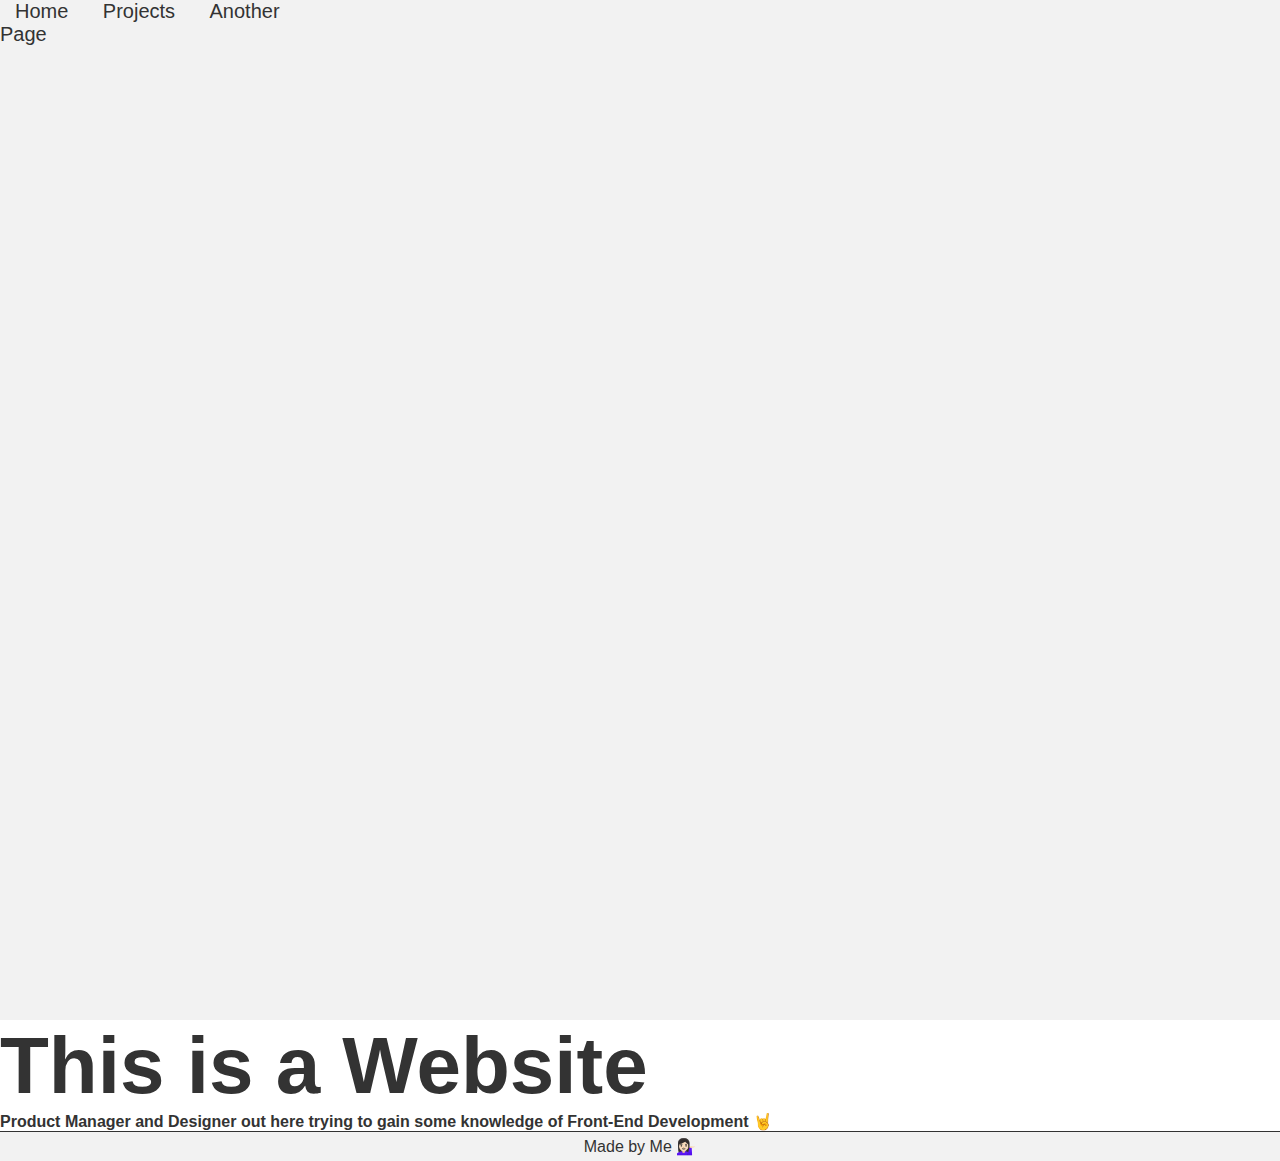
<file: index.html>
<!DOCTYPE html>
<html>
  <head>
      <style>

          *{
                margin: 0px;
                padding: 0px;
            }
        
        h1 {
                margin-top: 0px;
            }
        
        </style>
    <meta charset="utf-8" />
    <title>Another Website</title>
    <meta name="This is a Website" content="Project" />
    <link href="https://fonts.googleapis.com/css?family=Roboto&display=swap" rel="stylesheet">
    <link rel="stylesheet" href="style.css"/>
 
  </head>

  <body>
  <header>
    <div class="container">
      <div class="menu"> 

        <div class="topNav">
          <a href="index.html">Home</a>
          <a href="projectone.html">Projects</a>
          <a href="projectwo.html">Another Page</a>
        </div>
        </div> 
  </header>

            <div class="title" id = "myName">
              <h1>This is a Website</h1></div>
              <div class="description" id="about"><h2>Product Manager and Designer out here trying to gain some knowledge of Front-End Development 🤘 </h2></div>
       
           
         <footer>
          <div class="box" id = "footer"> Made by Me 💁🏻‍♀️ </div>

        </footer>
      </div>
    </body>
</html>
</file>
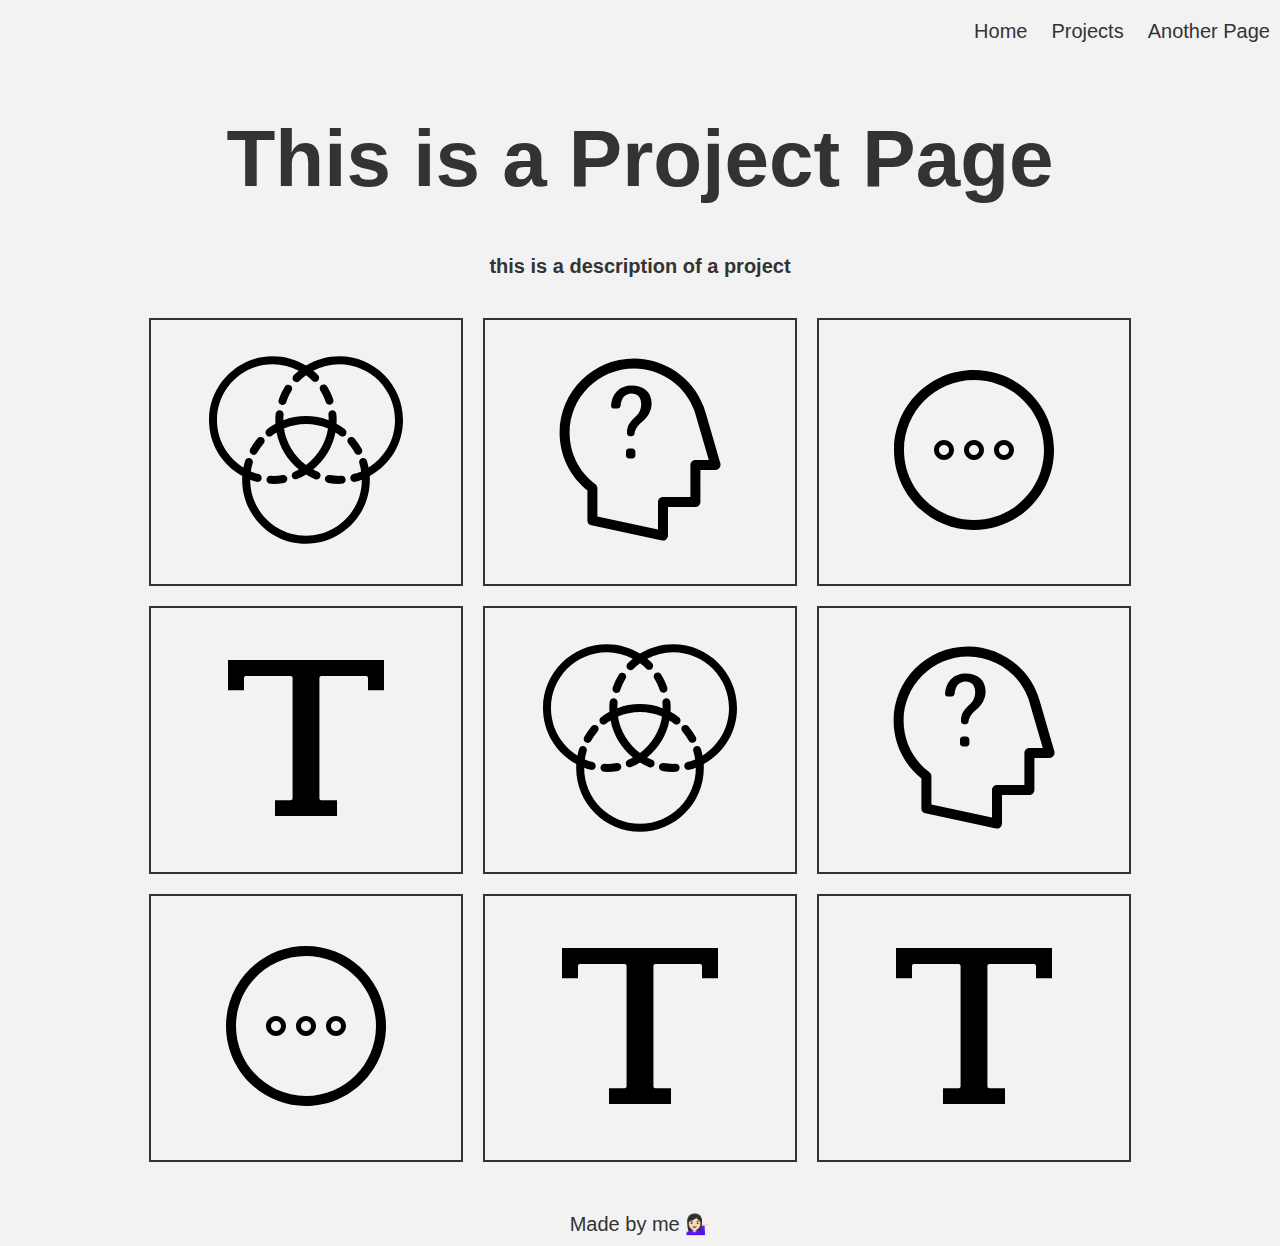
<file: projectone.html>
<!DOCTYPE html>
<html>
  <head>
      <style>

          *{
                margin: 0px;
                padding: 0px;
            }
        
        h1 {
                margin-top: 0px;
            }
        
        </style>
    <meta charset="utf-8" />
    <title>Another Website</title>
    <meta name="This is another page of another Website" content="Project One" />
    <link href="https://fonts.googleapis.com/css?family=Roboto&display=swap" rel="stylesheet">
    <link rel="stylesheet" href="projectone.css"/>
 
  </head>
  <body>
      <div class="container">
          <div class="menu"> 

            <div class="topNav">
              <a href="index.html">Home</a>
              <a href="projectone.html">Projects</a>
              <a href="projectwo.html">Another Page</a>
            </div>
            </div>

            <div class ="title">
              <div id="title">
              <h1> This is a Project Page </h1>
            </div>
            <div id = "description">
              <h2>this is a description of a project</h2>
            </div>
            </div>

          

            <div class = "projectContainer">
              <div class = "projects" id = "one"><a href="projectone.html" target="_blank" > <img alt="Project 1" src="Images/design.svg" width="200" height="200"></a></div>
              <div class = "projects" id = "two"><a href="projecttwo.html" target="_blank" > <img alt="Project 2" src="Images/about.svg"width="200" height="200"></a></div>
              <div class = "projects" id = "three"><a href="projectthree.html" target="_blank" ><img alt="Project 3" src="Images/comingsoon.svg"width="200" height="200"></a></div>
              <div class = "projects" id = "four"><a href="projectfour.html" target="_blank" > <img alt="Project 4" src="Images/text.svg"width="200" height="200"></a></div>
              <div class = "projects" id = "five"><a href="https://www.google.com/" target="_blank" ><img alt="Project 1" src="Images/design.svg" width="200" height="200"></a></div>
              <div class = "projects" id = "six"><a href="https://www.google.com/" target="_blank" > <img alt="Project 2" src="Images/about.svg"width="200" height="200"></a></div>
              <div class = "projects" id = "seven"><a href="https://www.google.com/" target="_blank" > <img alt="Project 3" src="Images/comingsoon.svg"width="200" height="200"></a></div>
              <div class = "projects" id = "eight"><a href="https://www.google.com/" target="_blank" > <img alt="Project 4" src="Images/text.svg"width="200" height="200"></a></div>
              <div class = "projects" id = "nine"><a href="https://www.google.com/" target="_blank" > <img alt="Project 4" src="Images/text.svg"width="200" height="200"></a></div>
            </div>
          
            <div class = "footer"> Made by me 💁🏻‍♀️</div>

</div>
</body>
</html>
</file>
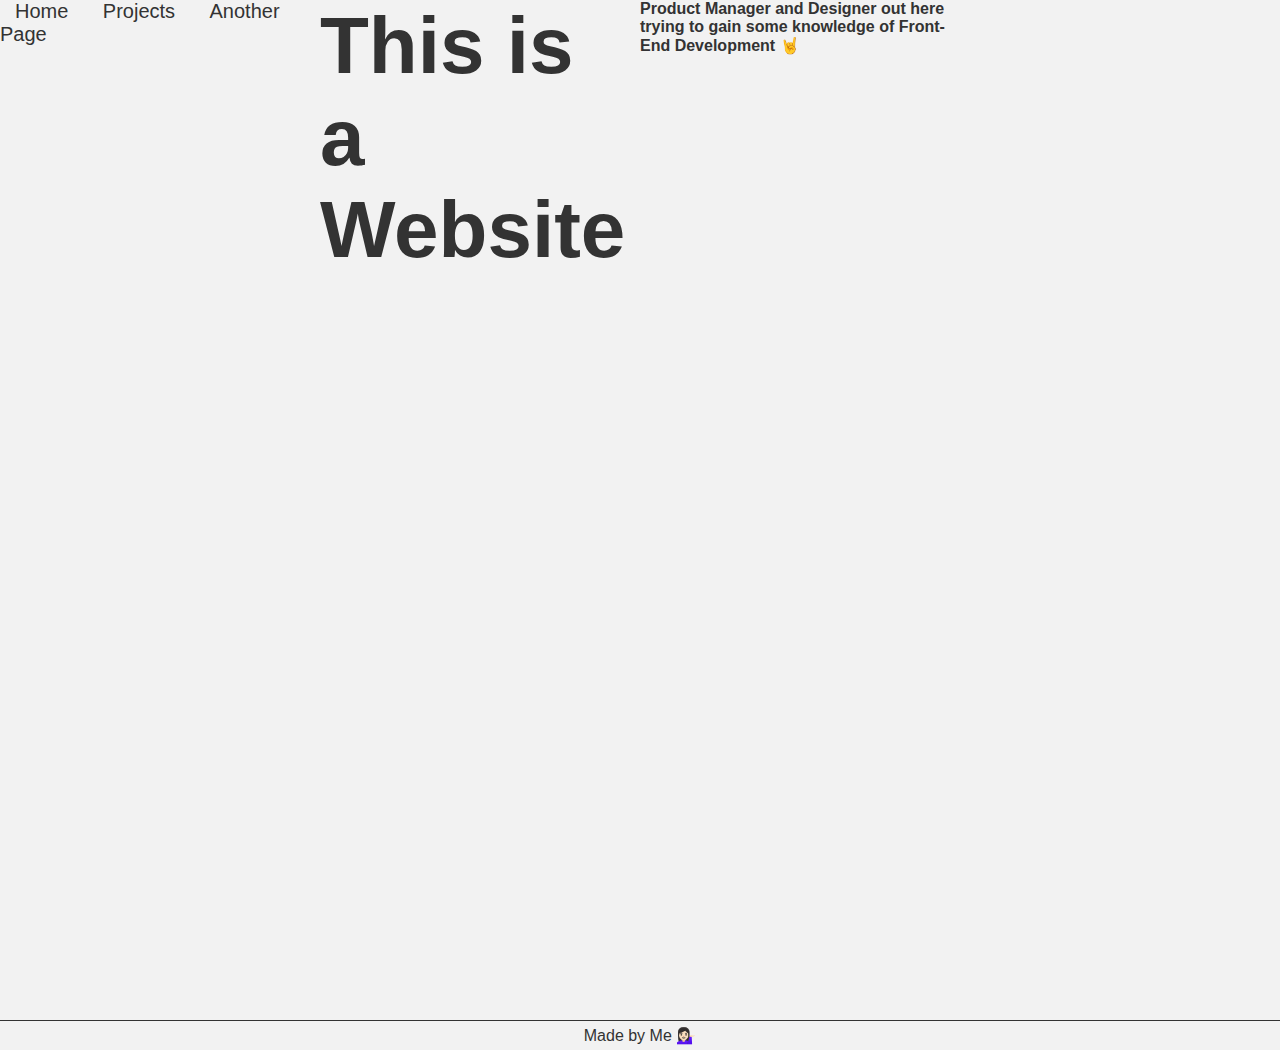
<file: projectwo.html>
<!DOCTYPE html>
<html>
  <head>
      <style>

          *{
                margin: 0px;
                padding: 0px;
            }
        
        h1 {
                margin-top: 0px;
            }
        
        </style>
    <meta charset="utf-8" />
    <title>Another Website</title>
    <meta name="This is a Website" content="Project" />
    <link href="https://fonts.googleapis.com/css?family=Roboto&display=swap" rel="stylesheet">
    <link rel="stylesheet" href="style.css"/>
 
  </head>
  <body>
      <div class="container">
        <div class="menu"> 

          <div class="topNav">
            <a href="index.html">Home</a>
            <a href="projectone.html">Projects</a>
            <a href="projectwo.html">Another Page</a>
          </div>
          </div>


            <div class="title" id = "myName">
              <h1>This is a Website</h1></div>
              <div class="description" id="about"><h2>Product Manager and Designer out here trying to gain some knowledge of Front-End Development 🤘 </h2></div>

         
          <div class="box" id = "footer"> Made by Me 💁🏻‍♀️ </div>
          </div>
        
  </body>

</html>
</file>
<file: style.css>
@font-face {
  font-family: Calibre;
  src: url(../fonts/calibre-medium-webfont.eot);
  src: url(../fonts/calibre-medium-webfont.eot?#iefix) format('embedded-opentype'), url(../fonts/calibre-medium-webfont.woff) format('woff'), url(../fonts/calibre-medium-webfont.ttf) format('truetype'), url(../fonts/calibre-medium-webfont.svg#Calibre) format('svg');
  font-weight: 500;
  font-style: normal
}
@font-face {
  font-family: Calibre;
  src: url(../fonts/calibre-regular-webfont.eot);
  src: url(../fonts/calibre-regular-webfont.eot?#iefix) format('embedded-opentype'), url(../fonts/calibre-regular-webfont.woff) format('woff'), url(../fonts/calibre-regular-webfont.ttf) format('truetype'), url(../fonts/calibre-regular-webfont.svg#calibre_regularregular) format('svg');
  font-weight: 400;
  font-style: normal
}
@font-face {
  font-family: Calibre;
  src: url(../fonts/calibre-semibold-webfont.eot);
  src: url(../fonts/calibre-semibold-webfont.eot?#iefix) format('embedded-opentype'), url(../fonts/calibre-semibold-webfont.woff) format('woff'), url(../fonts/calibre-semibold-webfont.ttf) format('truetype'), url(../fonts/calibre-semibold-webfont.svg#calibresemibold) format('svg');
  font-weight: 800;
  font-style: normal
}


h1 {
    color: #333;
    font-family: 'calibre-semibold-webfont', sans-serif;
    font-size: 80px;
  
  }

 h2 {
  color: #333;
  font-family: 'Roboto-light', sans-serif;
  font-size: 16px;
  

 } 

a {
  text-decoration:none; 
    color: #333;
    font-family: 'Roboto-light', sans-serif;
    font-size: 20px;
    margin: 15px;
    
    
  }
  
  a:hover {
    color: #000000;
  }
  
  a:active {
    color: purple;
  }

  body {
    color: #333;
    font-family: 'calibre-semibold-webfont', sans-serif;

  }
  
  .container {
    display: grid;
    width: 100%;
    grid-template-columns: repeat(4, 1fr);
    grid-template-rows: 60px 200px 700px 60px;
    background-color: #f2f2f2;
      
    }

    .box {
      text-align: center;
      
    }
    
    #menu { 
      grid-area: 1 / 1 / 2 / 5;
         

     }

     #myTopnav {
      text-align: right;
      border-bottom: 1px solid #333;
      padding: 5px; 
    }


    #title { 
      grid-area: 2 / 1 / 3 / 5;
      background-color: #f2f2f2;
      padding: 50px;

     }

         
.box #about {
  display: block;
  text-align: center;
  padding-top: 30px;
  align-items: center;
}
    
    #projects { 
      grid-area: 3 / 1 / 5 / 5;
      background-color: #f2f2f2;
      display: flex;
      flex-flow: row wrap;
      justify-content: center;
      padding: 30px;
      cursor:pointer;
     
    }

     #projects .myProjects {
      width: 30%;
      height: relative;
      display: inline-block;
      text-align:center;
      margin: 50px;
      border: 1px solid #333;
      border-radius: 25px;
      box-shadow: 0 0 16px 0 rgba(19, 25, 27, 0.4);
      color: #000000;

     }

     .myProjects:hover {
        background-color: #333;
       }
     


     .myProjects a {
      display: block;
      margin: 5px;
      padding:20px;
      color: #000000;
      font-size: 28px;

     
     }

     #footer { 
      grid-area: 5 / 1 / 6 / 5;
      background-color: #f2f2f2;
      border-top: 1px solid #333; 
      padding: 5px;

     }
</file>
<file: projectone.css>
@font-face {
  font-family: Calibre;
  src: url(../fonts/calibre-medium-webfont.eot);
  src: url(../fonts/calibre-medium-webfont.eot?#iefix) format('embedded-opentype'), url(../fonts/calibre-medium-webfont.woff) format('woff'), url(../fonts/calibre-medium-webfont.ttf) format('truetype'), url(../fonts/calibre-medium-webfont.svg#Calibre) format('svg');
  font-weight: 500;
  font-style: normal
}
@font-face {
  font-family: Calibre;
  src: url(../fonts/calibre-regular-webfont.eot);
  src: url(../fonts/calibre-regular-webfont.eot?#iefix) format('embedded-opentype'), url(../fonts/calibre-regular-webfont.woff) format('woff'), url(../fonts/calibre-regular-webfont.ttf) format('truetype'), url(../fonts/calibre-regular-webfont.svg#calibre_regularregular) format('svg');
  font-weight: 400;
  font-style: normal
}
@font-face {
  font-family: Calibre;
  src: url(../fonts/calibre-semibold-webfont.eot);
  src: url(../fonts/calibre-semibold-webfont.eot?#iefix) format('embedded-opentype'), url(../fonts/calibre-semibold-webfont.woff) format('woff'), url(../fonts/calibre-semibold-webfont.ttf) format('truetype'), url(../fonts/calibre-semibold-webfont.svg#calibresemibold) format('svg');
  font-weight: 800;
  font-style: normal
}


.container {
  background-color: #f2f2f2;
  text-align: center;
}

.topNav { 
  text-align: right;
  padding-bottom: 20px;
  padding-top: 20px;
  

}

.topNav a{
  text-decoration:none; 
  color: #333;
  font-family: 'Roboto-light', sans-serif;
  font-size: 20px;
  padding: 10px;
  

}

.topNav a:hover{
  text-decoration:none; 
  color: #D3D3D3;
  font-family: 'Roboto-light', sans-serif;
  font-size: 20px;
  padding: 10px;
  

}

  h1 {
    color: #333;
    font-family: 'calibre-semibold-webfont', sans-serif;
    font-size: 80px;
    padding-top: 50px;
  

  }


  h2 {
      color: #333;
    font-family: 'Roboto-light', sans-serif;
    font-size: 20px;
      padding-top: 50px;
      

  }


  .menu {
    grid-area: menu;

  }

  .title {
    grid-area: title;
  }


  .projects {
    display: grid;
    width: 100%;
    margin: auto;
    grid-template-columns: repeat(1fr);
    grid-template-rows: 50px 100px repeat(1fr) 50px;
    grid-template-areas:
    "menu menu menu menu"
    "title title title title"
    " pjs pjs pjs pjs "
    " pjs pjs pjs pjs"
    " pjs pjs pjs pjs"
    " pjs pjs pjs pjs"
    "ft ft ft ft ";

  }

  .projectContainer {
  grid-area: pjs;
  display: flex;
      flex-flow: row wrap;
      justify-content: center;
      padding: 30px;
      cursor:pointer;

  }

  .projects{
    width: 250px;
      height: 250px
      display: inline-block;
      border: 2px solid #333;
      color: #000000;
      padding: 30px;
      margin: 10px;
      justify-content: center;
  }

  .projects:hover {
   opacity: 1;
   background-color: hotpink;
   

 
  }


  .footer {
    grid-area: ft;
    color: #333;
    font-family: 'Roboto-light', sans-serif;
    font-size: 20px;
    padding: 10px;
  }
</file>
